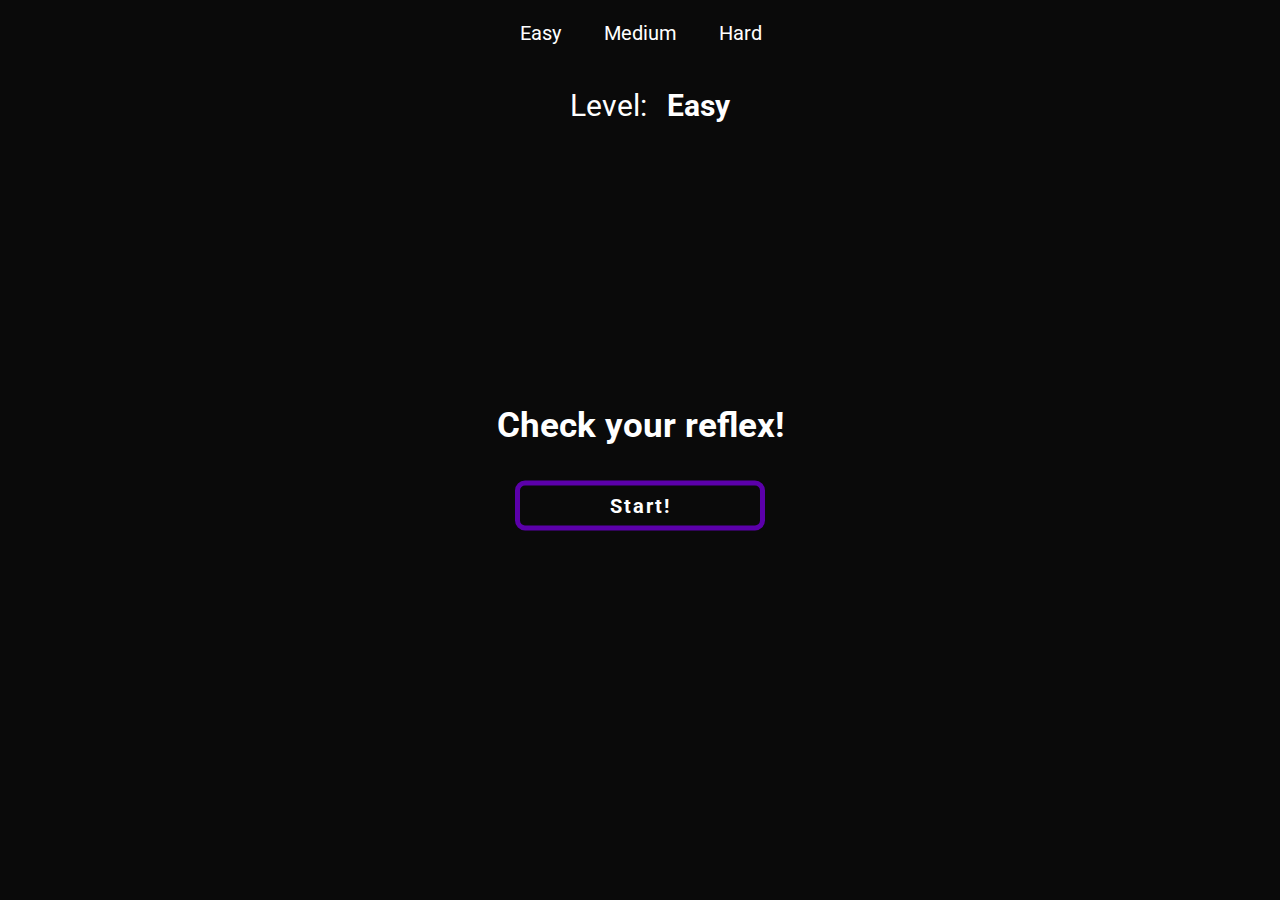
<file: clicker/index.html>
<!DOCTYPE html>
<html lang="en">
<head>
    <meta charset="UTF-8">
    <meta http-equiv="X-UA-Compatible" content="IE=edge">
    <meta name="viewport" content="width=device-width, initial-scale=1.0">
    <link href="https://fonts.googleapis.com/css2?family=Roboto:wght@300&display=swap" rel="stylesheet">
    <link href="style.css" rel="stylesheet">
    <script src="script.js"></script>
    <title>Clicker</title>
</head>
<body onload="Level()">
    <div id="magic-div" class="unshow" onclick="RandomPlace()"></div>
    <div id="difficulty-levels">
        <button onclick="LevelEasy()">Easy</button>
        <button onclick="LevelMedium()">Medium</button>
        <button onclick="LevelHard()">Hard</button>
    </div>
    <p id="level-text">Level:<span id="level"></span></p>
    <div id="start-container">
        <p id="h1-text">Check your reflex!</p>
        <button id="start-button" onclick="Start()">Start!</button>
    </div>
    <div id="counting-div" class="unshow">
        <p id="counting-text"></p>
    </div>
</body>
</html>
</file>
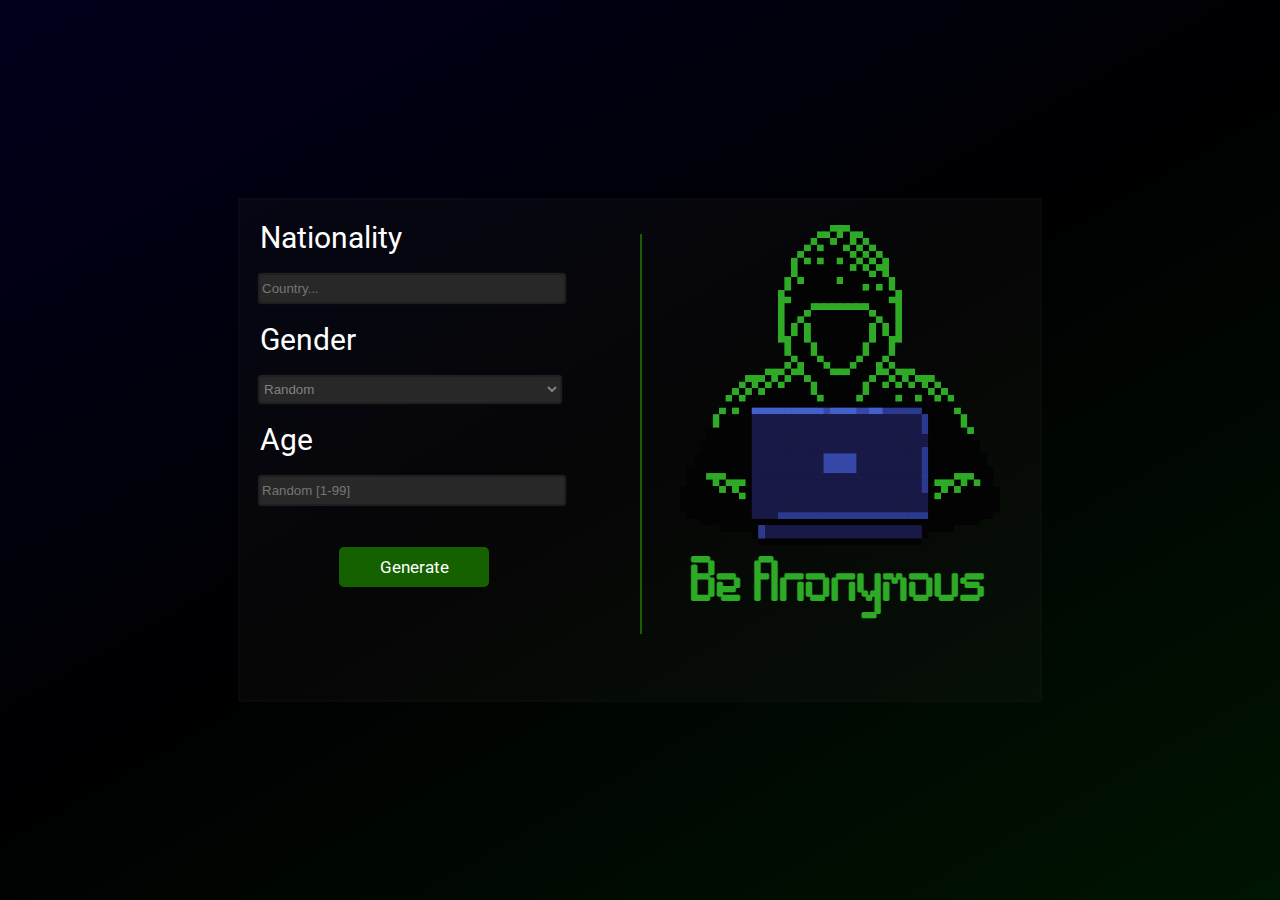
<file: data-generator/index.html>
<!DOCTYPE html>
<html lang="en">
<head>
    <meta charset="UTF-8">
    <meta http-equiv="X-UA-Compatible" content="IE=edge">
    <meta name="viewport" content="width=device-width, initial-scale=1.0">
    <title>Data Generator</title>
    <link href="style.css" rel="stylesheet">
    <link href="https://fonts.googleapis.com/css2?family=Roboto:wght@500&display=swap" rel="stylesheet">
</head>
<body>
    <div id="main-section">
        <p id="title">Data Generator</p>
        <div id="data-box">
            <p class="info-text" id="nationality-text">Nationality</p>
            <input class="info-input" id="nationality-input" placeholder="Country...">
            <p class="info-text" id="gender-text">Gender</p>
            <select class="info-input" id="gender-input" name="gender">
                <option value="random">Random</option>
                <option>Male</option>
                <option>Female</option>
            </select>
            <p class="info-text" id="age-text">Age</p>
            <input class="info-input" id="age-input" placeholder="Random [1-99]">
            <button id="generate-button" onclick="GenerateData()">Generate</button>
            <div id="line"></div>
            <img src="assets/be-anonymous.png" id="be-anonymous-img">
        </div>
        <div id="results-box">
            <p id="results-text">Results</p>
            <div id="results-name">
                <p class="results-text">Name</p>
                <p class="results-text-result" id="generated-name">Johny</p>
            </div>
            <div id="results-last-name">
                <p class="results-text">Last Name</p>
                <p class="results-text-result" id="generated-last-name">Zator</p>
            </div>
            <div id="results-age">
                <p class="results-text">Age</p>
                <p class="results-text-result" id="generated-age">Zator</p>
            </div>
            <div id="results-nationality">
                <p class="results-text">Nationality</p>
                <p class="results-text-result" id="generated-nationality">Polish</p>
            </div>
            <div id="results-nickname">
                <p class="results-text">Nickname</p>
                <p class="results-text-result" id="generated-nickname"></p>
            </div>
        </div>
    </div>
    <script src="script.js"></script>
</body>
</html>
</file>
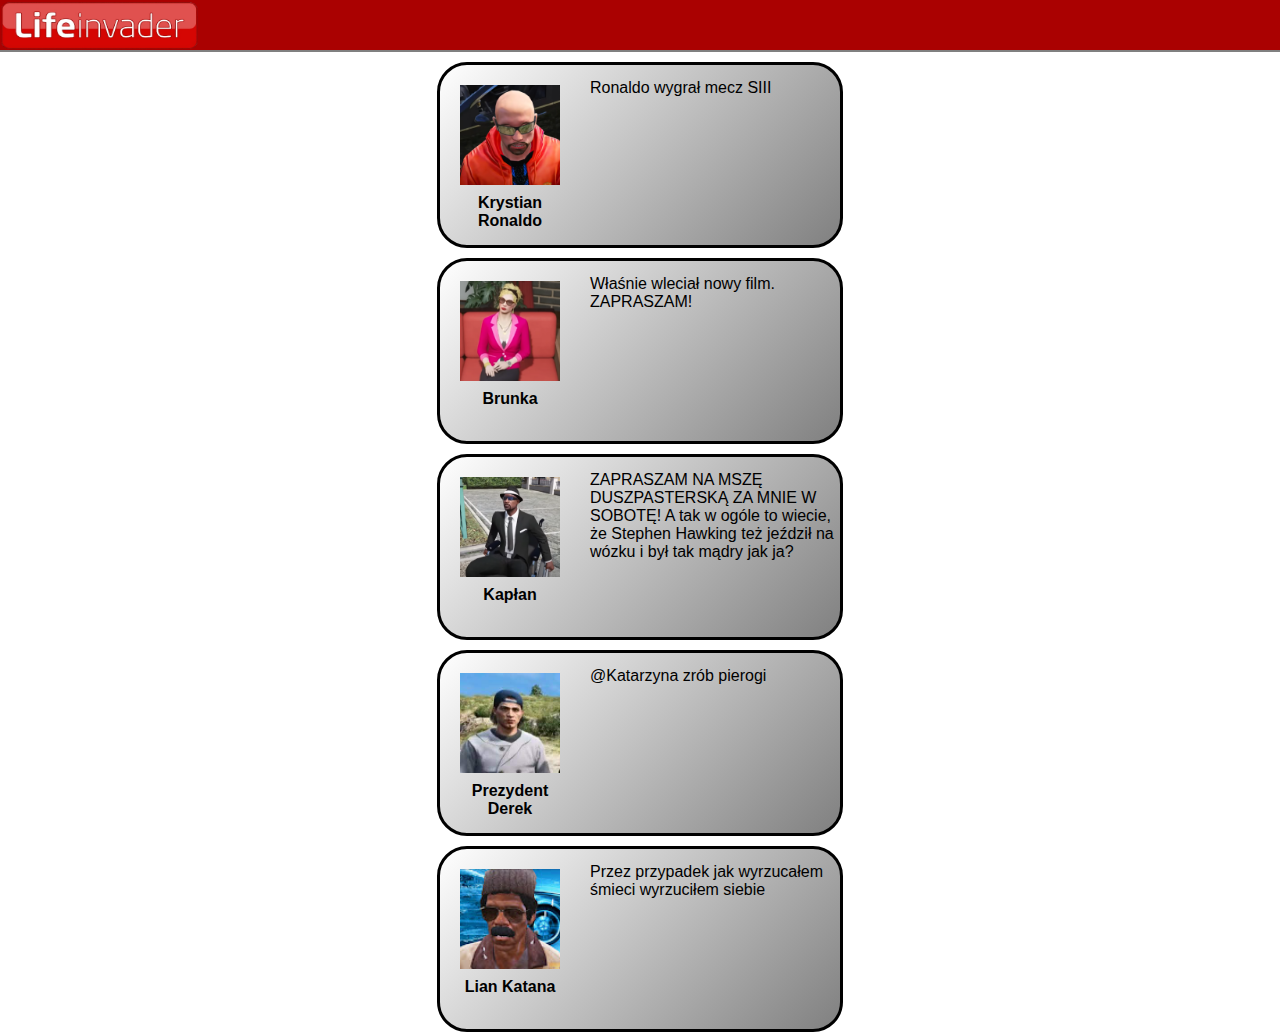
<file: lifeinvader/index.html>
<!DOCTYPE html>
<html lang="en">
<head>
    <meta charset="UTF-8">
    <meta http-equiv="X-UA-Compatible" content="IE=edge">
    <meta name="viewport" content="width=device-width, initial-scale=1.0">
    <link rel="stylesheet" href="style.css">
    <title>Lifeinvader</title>
</head>
<body>
    <div id="navbar">
        <img src="assets/lifeinvader-icon.png" id="lifeinvader-icon">
    </div>
    <div id="content">
        <div class="message">
            <img src="assets/lysypan.png" class="profile-icon">
            <div class="profile-name-div">
                <p class="profile-name">Krystian Ronaldo</p>
            </div>
            <p class="message-content">Ronaldo wygrał mecz SIII</p>
        </div>
        <div class="message">
            <img src="assets/brunkaicon.png" class="profile-icon">
            <div class="profile-name-div">
                <p class="profile-name">Brunka</p>
            </div>
            <p class="message-content">Właśnie wleciał nowy film. ZAPRASZAM!</p>
        </div>
        <div class="message">
            <img src="assets/alberto.png" class="profile-icon">
            <div class="profile-name-div">
                <p class="profile-name">Kapłan</p>
            </div>
            <p class="message-content">ZAPRASZAM NA MSZĘ DUSZPASTERSKĄ ZA MNIE W SOBOTĘ! A tak w ogóle to wiecie, że Stephen Hawking też jeździł na wózku i był tak mądry jak ja?</p>
        </div>
        <div class="message">
            <img src="assets/derek.png" class="profile-icon">
            <div class="profile-name-div">
                <p class="profile-name">Prezydent Derek</p>
            </div>
            <p class="message-content">@Katarzyna zrób pierogi</p>
        </div>
        <div class="message">
            <img src="assets/liam.jpg" class="profile-icon">
            <div class="profile-name-div">
                <p class="profile-name">Lian Katana</p>
            </div>
            <p class="message-content">Przez przypadek jak wyrzucałem śmieci wyrzuciłem siebie</p>
        </div>
    </div>
</body>
</html>
</file>
<file: clicker/style.css>
body {
    background-color: #0a0a0a;
    text-align: center;
    align-items: center;
    overflow: hidden;
}

.unshow {
    display: none;
}

.show {
    display: block;
}

#level-text {
    color: white;
    margin-left: 20px;
    font-family: 'Roboto', sans-serif;
    font-size: 30px;
}

#level {
    color: white;
    margin-left: 20px;
    font-family: 'Roboto', sans-serif;
    font-weight: bold;
    font-size: 30px;
}

#difficulty-levels {
    display: flex;
    flex-wrap: wrap;
    width: 300px;
    margin-left: 50%;
    transform: translate(-50%, 0);
}
  
#difficulty-levels > button {
    cursor: pointer;
    color: white;
    width: 100px;
    height: 50px;
    background-color: transparent;
    border: none;
    font-family: 'Roboto', sans-serif;
    font-size: 20px;
    transition: all 0.5s;
}

#difficulty-levels > button:hover {
    background-color: rgb(91, 0, 170);
}

.level-text {
    margin-top: 10px;
}

#start-container {
    position: absolute;
    width: 300px;
    top: 50%;
    left: 50%;
    transform: translate(-50%, -50%);
    transition: all 1s;
}

#h1-text {
    color: white;
    font-family: 'Roboto', sans-serif;
    font-size: 35px;
    font-weight: bold;
}

#start-button {
    color: white;
    cursor: pointer;
    width: 250px;
    height: 50px;
    font-family: 'Roboto', sans-serif;
    font-size: 20px;
    letter-spacing: 2px;
    border: solid rgb(91, 0, 170) 5px;
    border-radius: 10px;
    background-color: transparent;
    font-weight: bold;
    transition: all 0.6s ease-out;
}

#start-button:hover {
    background-color: rgb(91, 0, 170);
    letter-spacing: 4px;
    text-shadow: 0px 0px 10px white;
    box-shadow: 0 0 100px 1px rgb(91, 0, 170);
}

#start-button:active {
    background-color: rgb(46, 0, 86);
    border: solid rgb(46, 0, 86) 5px;
    box-shadow: 0 0 100px 1px rgb(46, 0, 86);
}

#counting-div {
    position: absolute;
    width: 500px;
    height: 650px;
    top: 50%;
    left: 50%;
    transform: translate(-50%, -50%);
}

#counting-text {
    color: white;
    font-family: 'Roboto', sans-serif;
    font-size: 200px;
}

#magic-div {
    width: 50px;
    height: 50px;
    background-color: white;
}
</file>
<file: data-generator/style.css>
body {
    margin: 0;
    background-color: black;
}

#main-section {
    position: absolute;
    width: 100%;
    height: 100vh;
    background: rgb(0,0,0);
    background-image: linear-gradient(150deg, #0400ff -400%, #000001 50%, #008f07 400%);
}

#title {
    color: white;
    font-family: 'Roboto', sans-serif;
    font-size: 25px;
    margin: 10px;
    display: none;
}

#data-box {
    position: absolute;
    width: 800px;
    height: 500px;
    background-color: rgba(37, 37, 37, 0.15);
    border: solid 2px rgba(37, 37, 37, 0.1);
    top: 50%;
    left: 50%;
    transform: translate(-50%, -50%);

}

.info-text {
    color: white;
    font-family: 'Roboto', sans-serif;
    font-size: 30px;
}

.info-input {
    color: gray;
    width: 300px;
    height: 25px;
    background-color: #282828;
    border: 0;
    box-shadow: #303030 0 0 1px 2px;
    border-radius: 2px;
    outline: 2px solid #1f1f1f;
    transition: all 0.5s;
}

.info-input:focus {
    outline: 2px solid #156100;
}

#nationality-text {
    margin: 20px;
}

#nationality-input {
    margin-left: 20px;
}

#gender-text {
    margin: 20px;
}

#gender-input {
    margin-left: 20px;
}

#age-text {
    margin: 20px;
}

#age-input {
    margin-left: 20px;
}

#generate-button {
    cursor: pointer;
    position: absolute;
    color: white;
    font-family: 'Roboto', sans-serif;
    width: 150px;
    height: 40px;
    margin-top: 70px;
    margin-left: -225px;
    background-color: #156100;
    border-radius: 5px;
    text-align: center;
    outline: 0;
    border: 0;
    font-size: 17px;
    transition: all 1s;
}

#generate-button:hover {
    background-color: #24a600;
    box-shadow: #24a600 0 0 10px 1px;
}

#line {
    position: absolute;
    width: 2px;
    height: 400px;
    margin-top: -270px;
    margin-left: 400px;
    background-color: #156100;
}

#be-anonymous-img {
    position: absolute;
    margin-top: -300px;
    margin-left: 20px;
}

#results-box {
    position: absolute;
    display: none;
    width: 800px;
    height: 500px;
    background-color: rgba(37, 37, 37, 0.15);
    border: solid 2px rgba(37, 37, 37, 0.1);
    top: 50%;
    left: 50%;
    transform: translate(-50%, -50%);
}

#results-text {
    width: 760px;
    background-color: #161616;
    border-radius: 10px;
    border: solid 3px black;
    color: white;
    padding-left: 10px;
    font-size: 20px;
    margin: 10px;
    font-family: monospace;
}

#results-name {
    width: 300px;
    height: 100px;
    background-color: #121212;
    margin-left: 15px;
    font-size: 20px;
    font-family: 'Roboto', sans-serif;
    color: white;
}

.results-text {
    position: absolute;
    margin: 10px;
}

.results-text-result {
    position: absolute;
    margin-top: 50px;
    background-color: black;
    width: 265px;
    height: 25px;
    padding: 7px;
    margin-left: 10px;
}

#results-last-name {
    width: 300px;
    height: 100px;
    background-color: #121212;
    margin-left: 15px;
    margin-top: 10px;
    font-size: 20px;
    font-family: 'Roboto', sans-serif;
    color: white;
}

#results-age {
    width: 300px;
    height: 100px;
    background-color: #121212;
    margin-left: 15px;
    margin-top: 10px;
    font-size: 20px;
    font-family: 'Roboto', sans-serif;
    color: white;
}

#results-nationality {
    width: 300px;
    height: 100px;
    background-color: #121212;
    margin-left: 15px;
    margin-top: 10px;
    font-size: 20px;
    font-family: 'Roboto', sans-serif;
    color: white;
}

#results-nickname {
    width: 300px;
    height: 100px;
    background-color: #121212;
    margin-left: 375px;
    margin-top: -430px;
    font-size: 20px;
    font-family: 'Roboto', sans-serif;
    color: white;
}
</file>
<file: lifeinvader/style.css>
body {
    margin: 0;
}

#navbar {
    width: 100%;
    height: 50px;
    background-color: #aa0101;
    border-bottom: solid gray 2px;
}

#lifeinvader-icon {
    width: 200px;
    height: 50px;
}

.message {
    width: 400px;
    height: 180px;
    border: solid black 3px;
    border-radius: 30px;
    background-image: linear-gradient(135deg, #ffffff 0%, gray 100%);
    margin-top: 10px;
    margin-left: auto;
    margin-right: auto;
}

.profile-icon {
    width: 100px;
    margin: 20px;
}

.profile-name-div {
    width: 100px;
    height: 20px;
    margin-left: 20px;
    text-align: center;
}

.profile-name {
    color: black;
    margin-top: -15px;
    font-family: Arial, Helvetica, sans-serif;
    font-weight: bold;
}

.message-content {
    color: black;
    margin-top: -135px;
    margin-left: 150px;
    font-family: Arial, Helvetica, sans-serif;
}
</file>
